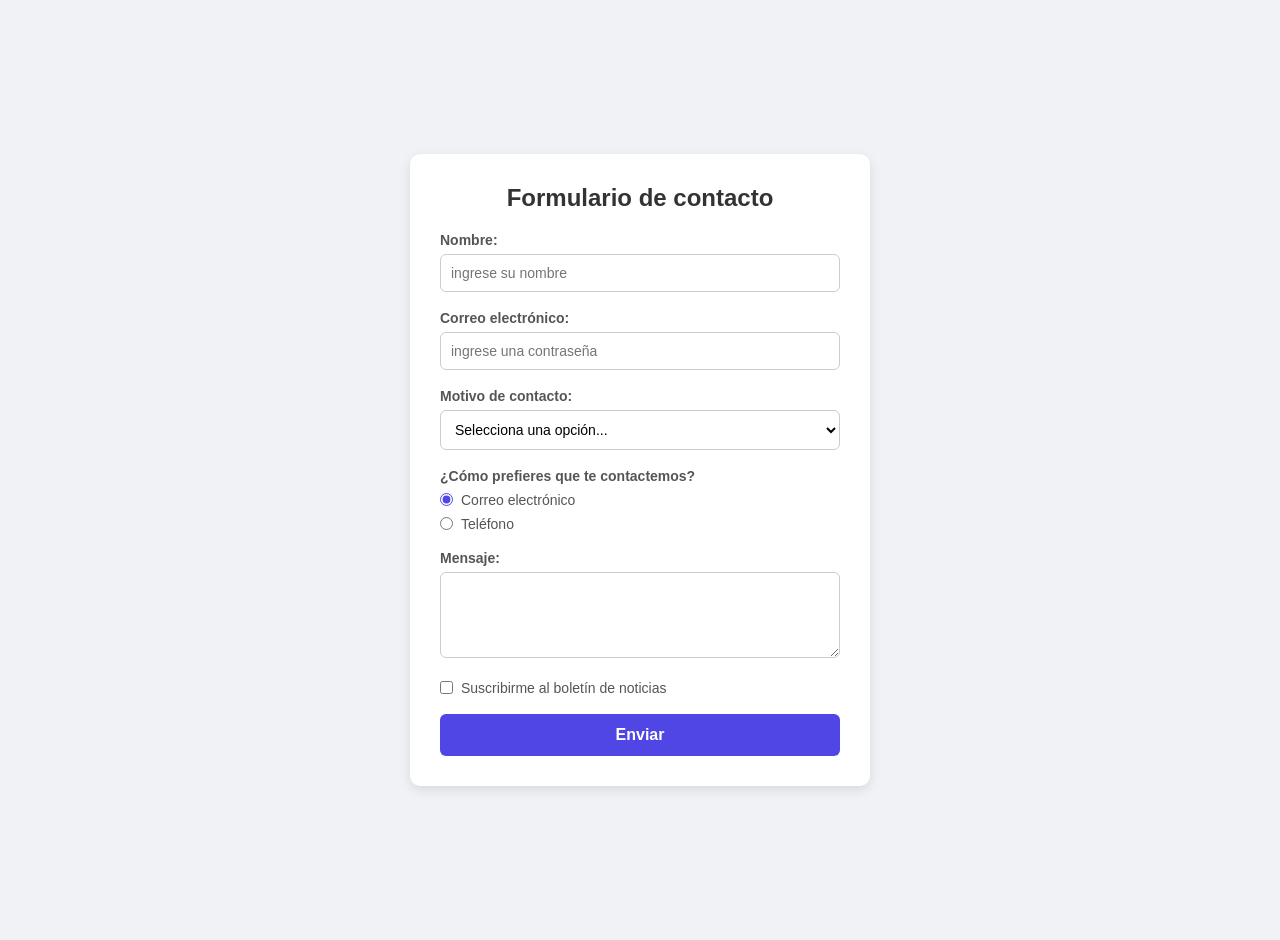
<file: formularios/index.html>
<!DOCTYPE html>
<html lang="es">
<head>
  <meta charset="UTF-8">
  <title>Formulario</title>
  <style>
    body {
      font-family: 'Segoe UI', Tahoma, Geneva, Verdana, sans-serif;
      background-color: #f0f2f5;
      display: flex;
      justify-content: center;
      align-items: center;
      min-height: 100vh;
      margin: 20px 0;
    }

    form {
      background-color: #ffffff;
      padding: 30px;
      border-radius: 10px;
      box-shadow: 0 4px 12px rgba(0, 0, 0, 0.1);
      width: 100%;
      max-width: 400px;
    }

    h2 {
      margin-top: 0;
      color: #333333;
      text-align: center;
    }

    label {
      display: block;
      margin-bottom: 6px;
      font-weight: 600;
      color: #555555;
      font-size: 14px;
    }

    input[type="text"],
    input[type="email"],
    select,
    textarea {
      width: 100%;
      padding: 10px;
      margin-bottom: 18px;
      border: 1px solid #cccccc;
      border-radius: 6px;
      font-size: 14px;
      box-sizing: border-box;
      background-color: #ffffff;
    }

    input[type="text"]:focus,
    input[type="email"]:focus,
    select:focus,
    textarea:focus {
      border-color: #4f46e5;
      outline: none;
    }

    .grupo-opciones {
      margin-bottom: 18px;
    }

    .titulo-grupo {
      margin: 0 0 8px 0;
      font-weight: 600;
      color: #555555;
      font-size: 14px;
    }

    .opcion-inline {
      display: flex;
      align-items: center;
      gap: 8px;
      font-weight: normal;
      margin-bottom: 8px;
      cursor: pointer;
    }

    input[type="radio"],
    input[type="checkbox"] {
      width: auto;
      margin: 0;
      accent-color: #4f46e5;
      cursor: pointer;
    }

    button {
      width: 100%;
      padding: 12px;
      background-color: #4f46e5;
      color: white;
      border: none;
      border-radius: 6px;
      font-size: 16px;
      font-weight: bold;
      cursor: pointer;
      transition: background-color 0.2s;
    }

    button:hover {
      background-color: #4338ca;
    }
  </style>
</head>
<body>

  <form action="/procesar-datos" method="POST">
    <h2>Formulario de contacto</h2>

    <label for="nombre">Nombre:</label>
    <input type="text" id="nombre" placeholder="ingrese su nombre" name="nombre" required>

    <label for="correo">Correo electrónico:</label>
    <input type="email" id="correo" placeholder="ingrese una contraseña" name="correo" required>

    <label for="motivo">Motivo de contacto:</label>
    <select id="motivo" name="motivo" required>
      <option value="">Selecciona una opción...</option>
      <option value="consulta">Consulta general</option>
      <option value="soporte">Soporte técnico</option>
      <option value="ventas">Ventas</option>
    </select>

    <div class="grupo-opciones">
      <p class="titulo-grupo">¿Cómo prefieres que te contactemos?</p>
      <label class="opcion-inline">
        <input type="radio" name="contacto_preferido" value="correo" checked> Correo electrónico
      </label>
      <label class="opcion-inline">
        <input type="radio" name="contacto_preferido" placeholder="telefono" value="telefono"> Teléfono
      </label>
    </div>

    <label for="mensaje">Mensaje:</label>
    <textarea id="mensaje" name="mensaje" rows="4"></textarea>

    <div class="grupo-opciones">
      <label class="opcion-inline">
        <input type="checkbox" name="boletin" value="si"> Suscribirme al boletín de noticias
      </label>
    </div>

    <button type="submit">Enviar</button>
  </form>

</body>
</html>
</file>
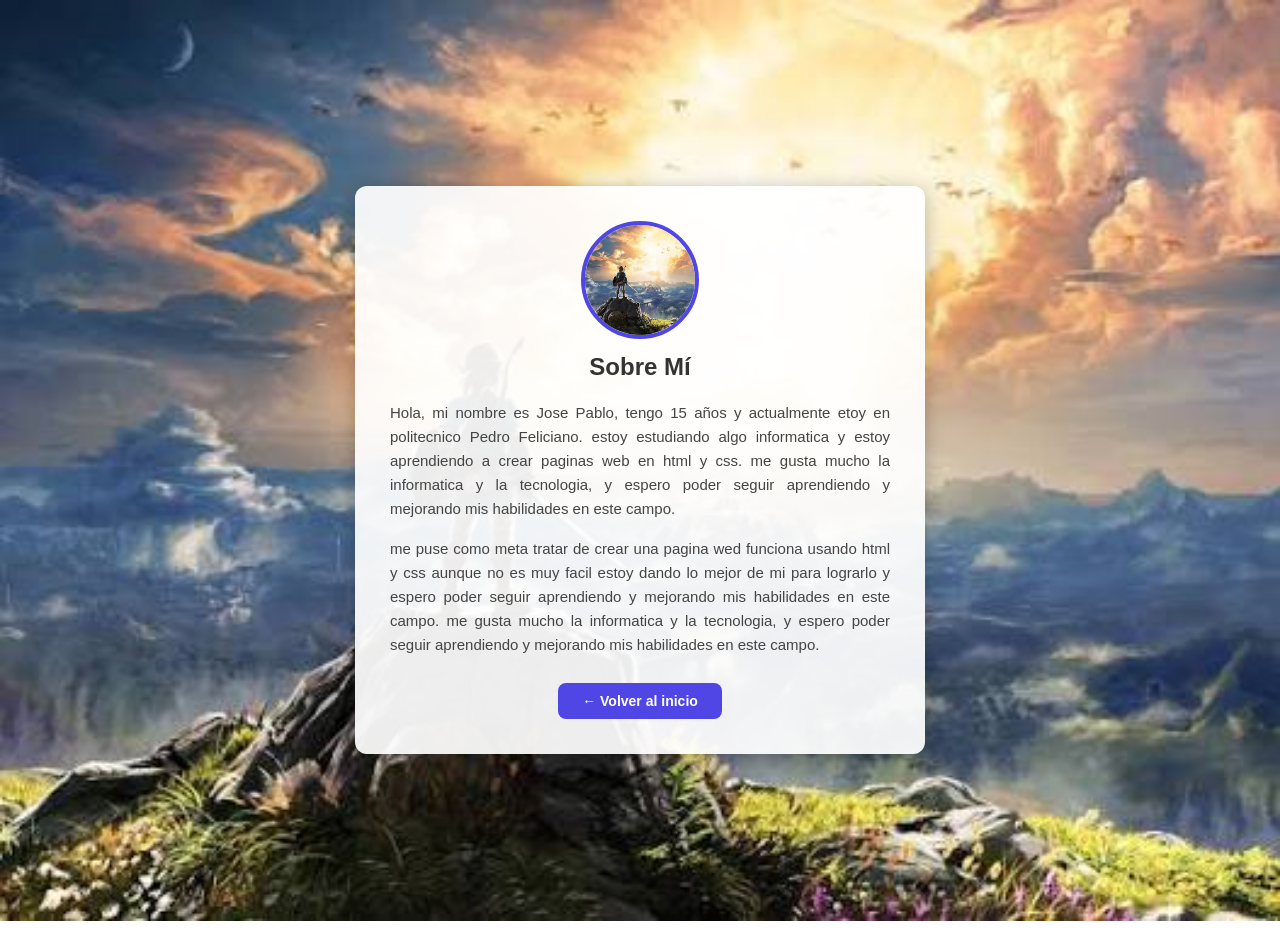
<file: formularios/biografia.html>
<!DOCTYPE html>
<html lang="es">
<head>
  <meta charset="UTF-8">
  <title>Mi Autobiografía</title>
  <style>
    body {
      font-family: 'Segoe UI', Tahoma, Geneva, Verdana, sans-serif;
      display: flex;
      justify-content: center;
      align-items: center;
      min-height: 100vh;
      margin: 20px 0;
      background-image: url("link.png");
      background-repeat: no-repeat;
      background-size: cover;
      background-position: center top;
      background-attachment: fixed;
    }

    .tarjeta-bio {
      background-color: rgba(255, 255, 255, 0.92);
      padding: 35px;
      border-radius: 12px;
      box-shadow: 0 4px 20px rgba(0, 0, 0, 0.3);
      width: 100%;
      max-width: 500px;
      text-align: center;
    }

    .foto-perfil {
      width: 110px;
      height: 110px;
      object-fit: cover;
      border-radius: 50%;
      border: 4px solid #4f46e5;
      margin-bottom: 10px;
    }

    h2 {
      margin-top: 0;
      color: #333333;
    }

    p {
      color: #444444;
      font-size: 15px;
      line-height: 1.6;
      text-align: justify;
      margin-bottom: 16px;
    }

    .boton-volver {
      display: inline-block;
      margin-top: 10px;
      padding: 10px 24px;
      background-color: #4f46e5;
      color: #ffffff;
      text-decoration: none;
      border-radius: 8px;
      font-weight: bold;
      font-size: 14px;
      transition: background-color 0.2s;
    }

    .boton-volver:hover {
      background-color: #4338ca;
    }
  </style>
</head>
<body>

  <div class="tarjeta-bio">
    <img src="link.png" alt="Mi foto" class="foto-perfil">
    <h2>Sobre Mí</h2>
    
    <p>
      Hola, mi nombre es Jose Pablo, tengo 15 años y actualmente etoy en politecnico Pedro Feliciano. estoy estudiando algo informatica y estoy aprendiendo a crear paginas web en html y css. me gusta mucho la informatica y la tecnologia, y espero poder seguir aprendiendo y mejorando mis habilidades en este campo.
    </p>
    
    <p>
      me puse como meta tratar de crear una pagina wed funciona usando html y css aunque no es muy facil
      estoy dando lo mejor de mi para lograrlo y espero poder seguir aprendiendo y mejorando mis habilidades en este campo. me gusta mucho la informatica y la tecnologia, y espero poder seguir aprendiendo y mejorando mis habilidades en este campo.
    </p>

    <a href="inicio.html" class="boton-volver">← Volver al inicio</a>
  </div>

</body>
</html>
</file>
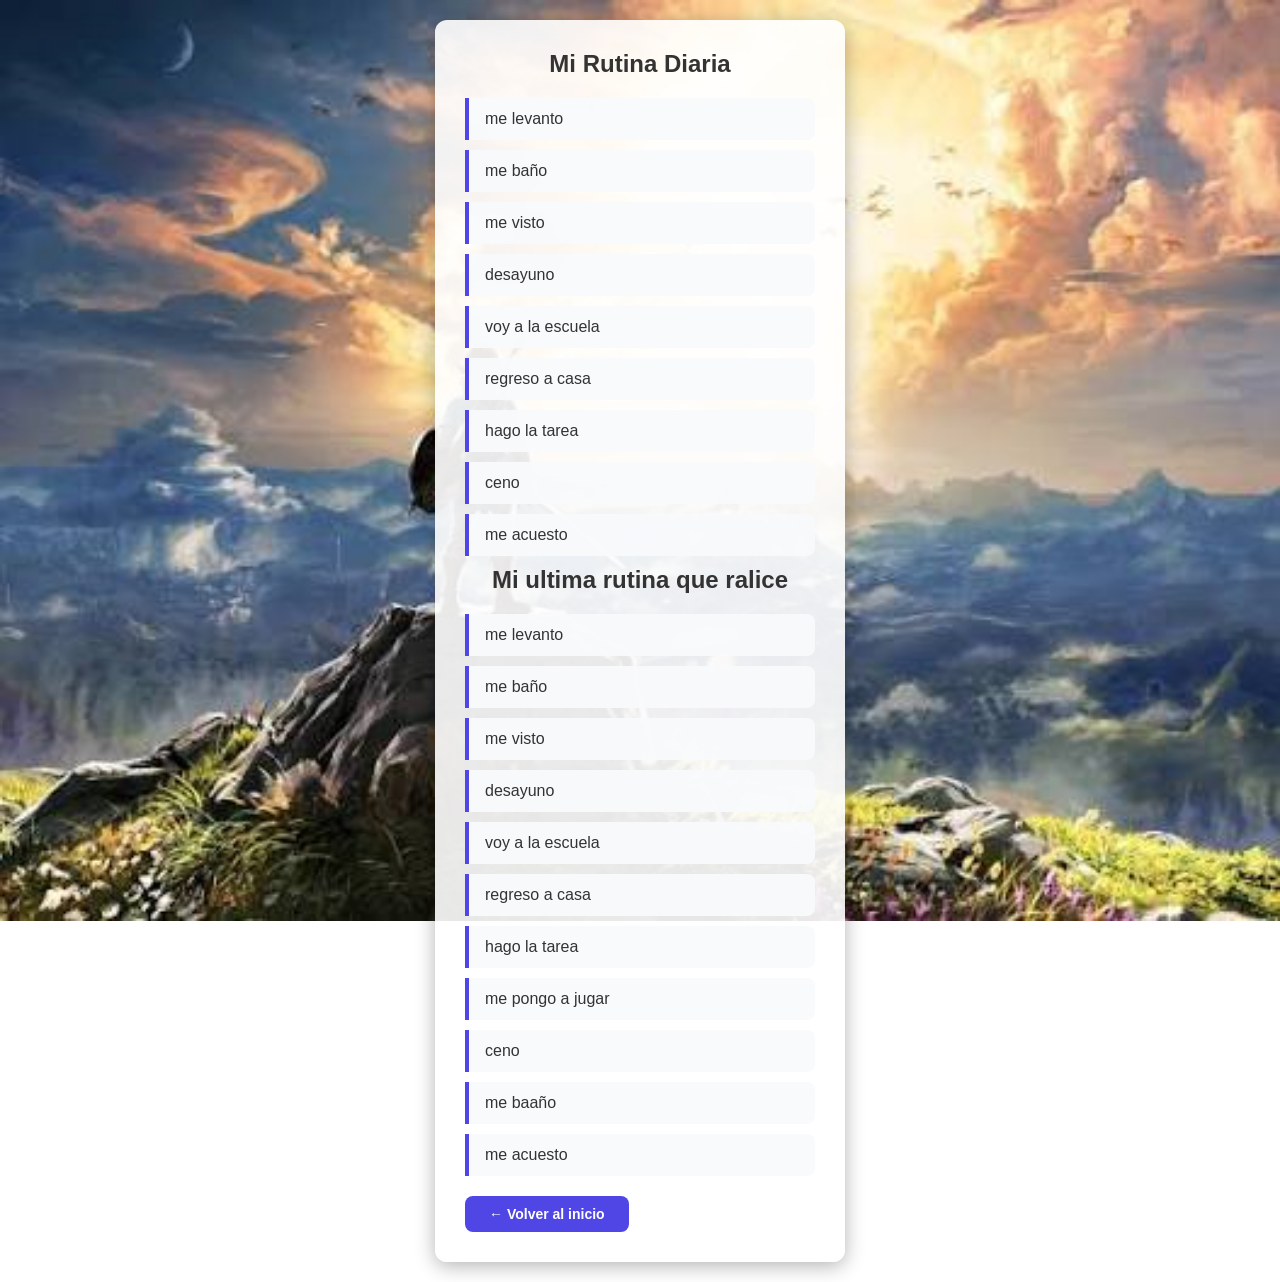
<file: formularios/lista.html>
<!DOCTYPE html>
<html lang="es">
<head>
  <meta charset="UTF-8">
  <title>Mi Rutina Diaria</title>
  <style>
    body {
      font-family: 'Segoe UI', Tahoma, Geneva, Verdana, sans-serif;
      display: flex;
      justify-content: center;
      align-items: center;
      min-height: 100vh;
      margin: 20px 0;
      background-image: url("link.png");
      background-repeat: no-repeat;
      background-size: cover;
      background-position: center top;
      background-attachment: fixed;
    }

    .contenedor-rutina {
      
      background-color: rgba(255, 255, 255, 0.9);
      padding: 30px;
      border-radius: 12px;
      box-shadow: 0 4px 20px rgba(0, 0, 0, 0.3);
      width: 100%;
      max-width: 350px;
    }

    h2 {
      margin-top: 0;
      color: #333333;
      text-align: center;
      margin-bottom: 20px;
    }

    ul {
      list-style: none;
      padding: 0;
      margin: 0;
    }

    li {
      background-color: rgba(248, 250, 252, 0.95);
      border-left: 4px solid #4f46e5;
      padding: 12px 16px;
      margin-bottom: 10px;
      border-radius: 0 8px 8px 0;
      color: #333333;
      font-size: 16px;
      font-weight: 500;
      transition: transform 0.2s, background-color 0.2s;
    }

    li:hover {
      background-color: #eef2ff;
      transform: translateX(6px);
    }

    .boton-volver {
      display: inline-block;
      margin-top: 10px;
      padding: 10px 24px;
      background-color: #4f46e5;
      color: #ffffff;
      text-decoration: none;
      border-radius: 8px;
      font-weight: bold;
      font-size: 14px;
      transition: background-color 0.2s;
    }

    .boton-volver:hover {
      background-color: #4338ca;
    }
  </style>
</head>
<body>

  <div class="contenedor-rutina">
    <h2>Mi Rutina Diaria</h2>
    <ul>
      <li>me levanto</li>
      <li>me baño</li>
      <li>me visto</li>
      <li>desayuno</li>
      <li>voy a la escuela</li>
      <li>regreso a casa</li>
      <li>hago la tarea</li>
      <li>ceno</li>
      <li>me acuesto</li>
    </ul>
    <h2>Mi ultima rutina que ralice</h2>
    <ul>
      <li>me levanto</li>
      <li>me baño</li>
      <li>me visto</li>
      <li>desayuno</li>
      <li>voy a la escuela</li>
      <li>regreso a casa</li>
      <li>hago la tarea</li>
      <li>me pongo a jugar</li>
      <li>ceno</li>
        <li>me baaño</li>
        <li>me acuesto</li>
    </ul>
    <a href="inicio.html" class="boton-volver">← Volver al inicio</a>
  </div>
   
</body>
</html>
</file>
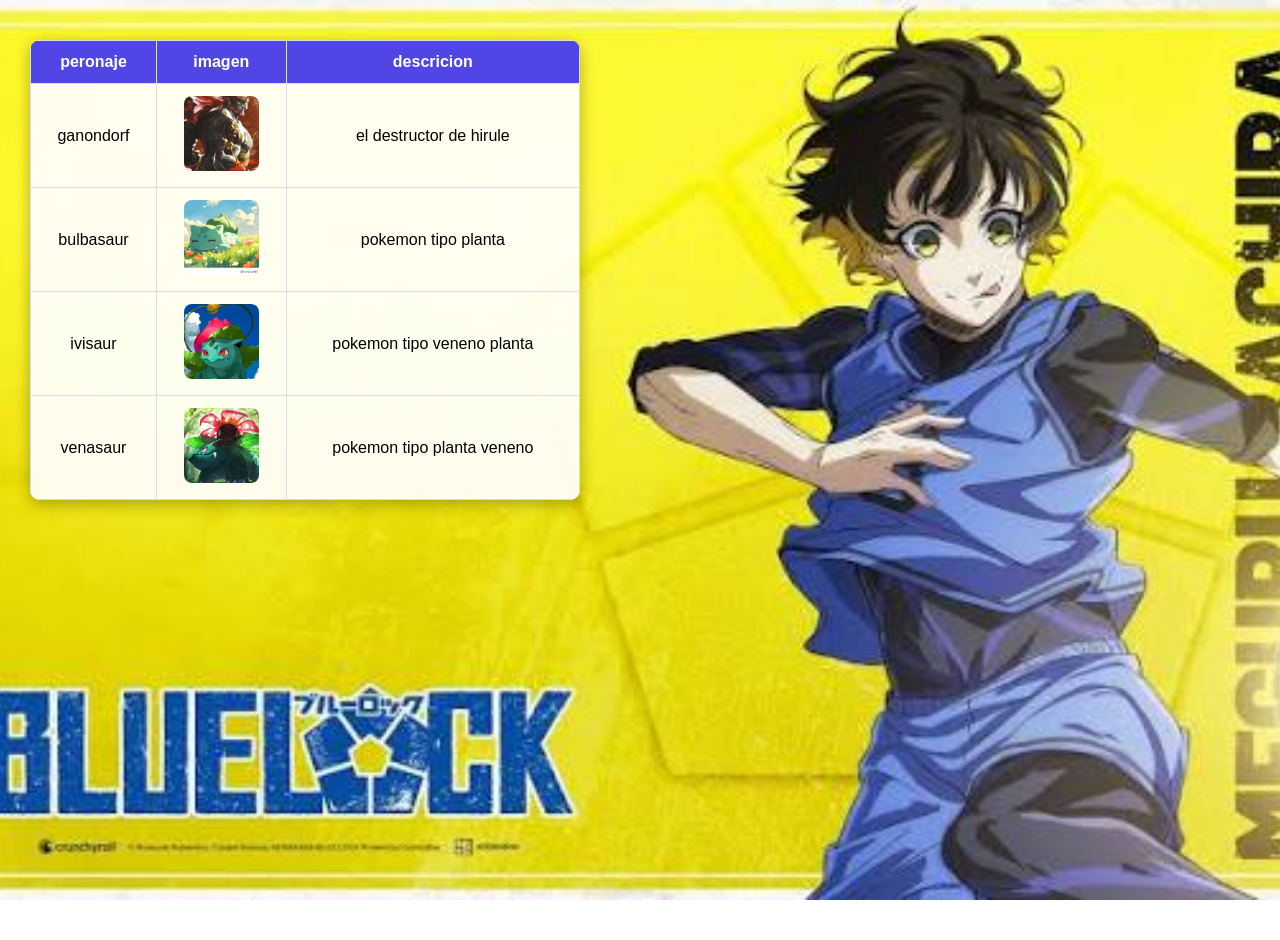
<file: formularios/rochi.html>
<!DOCTYPE html>
<html lang="en">
<head>
    <meta charset="UTF-8">
    <meta name="viewport" content="width=device-width, initial-scale=1.0">
    <title>formulariost</title>
    <style>
    body {
      margin: 0;
      min-height: 100vh;
      font-family: 'Segoe UI', Tahoma, Geneva, Verdana, sans-serif;
      background-image: url("images.png");
      background-repeat: no-repeat;
      background-size: cover;
      background-position: center top;
      background-attachment: fixed;
    }

    table {
      width: 100%;
      max-width: 550px;
      border-collapse: collapse;
      margin: 40px 0 40px 30px;
      background-color: rgba(255, 255, 255, 0.92);
      border-radius: 10px;
      overflow: hidden; /* Para que las esquinas redondeadas se vean bien */
      box-shadow: 0 4px 15px rgba(0, 0, 0, 0.3);
    }

    th, td {
      border: 1px solid #dddddd;
      padding: 12px;
      text-align: center;
    }

    th {
      background-color: #4f46e5;
      color: white;
    }

    td img {
      width: 75px;
      height: 75px;
      object-fit: cover;
      border-radius: 8px;
    }
  </style>
</head>
<body>
    <table>
        <tr>
            <th>peronaje</th>
            <th>imagen</th>
            <th>descricion</th>
        </tr>
        <tr>
            <td>ganondorf</td>
            <td><img src="ganondorf.png" alt="ganondorf"></td>
            <td>el destructor de hirule</td>
        </tr>
        <tr>
            <td>bulbasaur</td>
            <td><img src="bulbasaur.png" alt="bulbasaur"></td>
            <td>pokemon tipo planta</td>
        </tr>
        <tr>
            <td>ivisaur</td>
            <td><img src="ivisaur.png" alt="ivisaur">
            <td>pokemon tipo veneno planta</td>
        </tr>
        <tr>
            <td>venasaur</td>
            <td><img src="venasaur.png" alt="venasaur"></td>
            <td>pokemon tipo planta veneno</td>
        </tr>
    </table>
</body>
</html>
</file>
